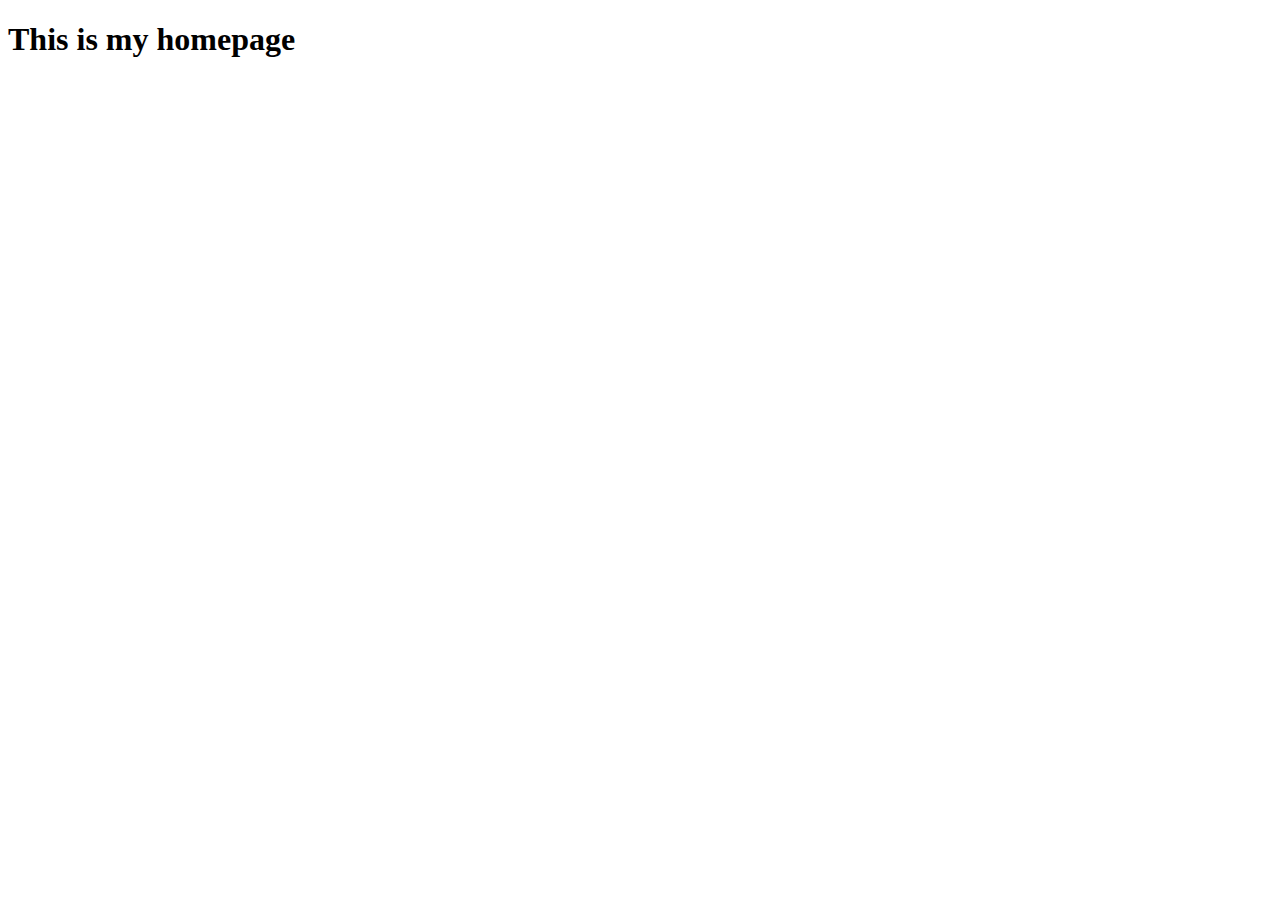
<file: index.html>
<!DOCTYPE html>
<html lang="en">

<head>
    <meta charset="UTF-8">
    <meta http-equiv="X-UA-Compatible" content="IE=edge">
    <meta name="viewport" content="width=device-width, initial-scale=1.0">
    <title>Document</title>
</head>

<body>
    <h1>This is my homepage</h1>
</body>

</html>
</file>
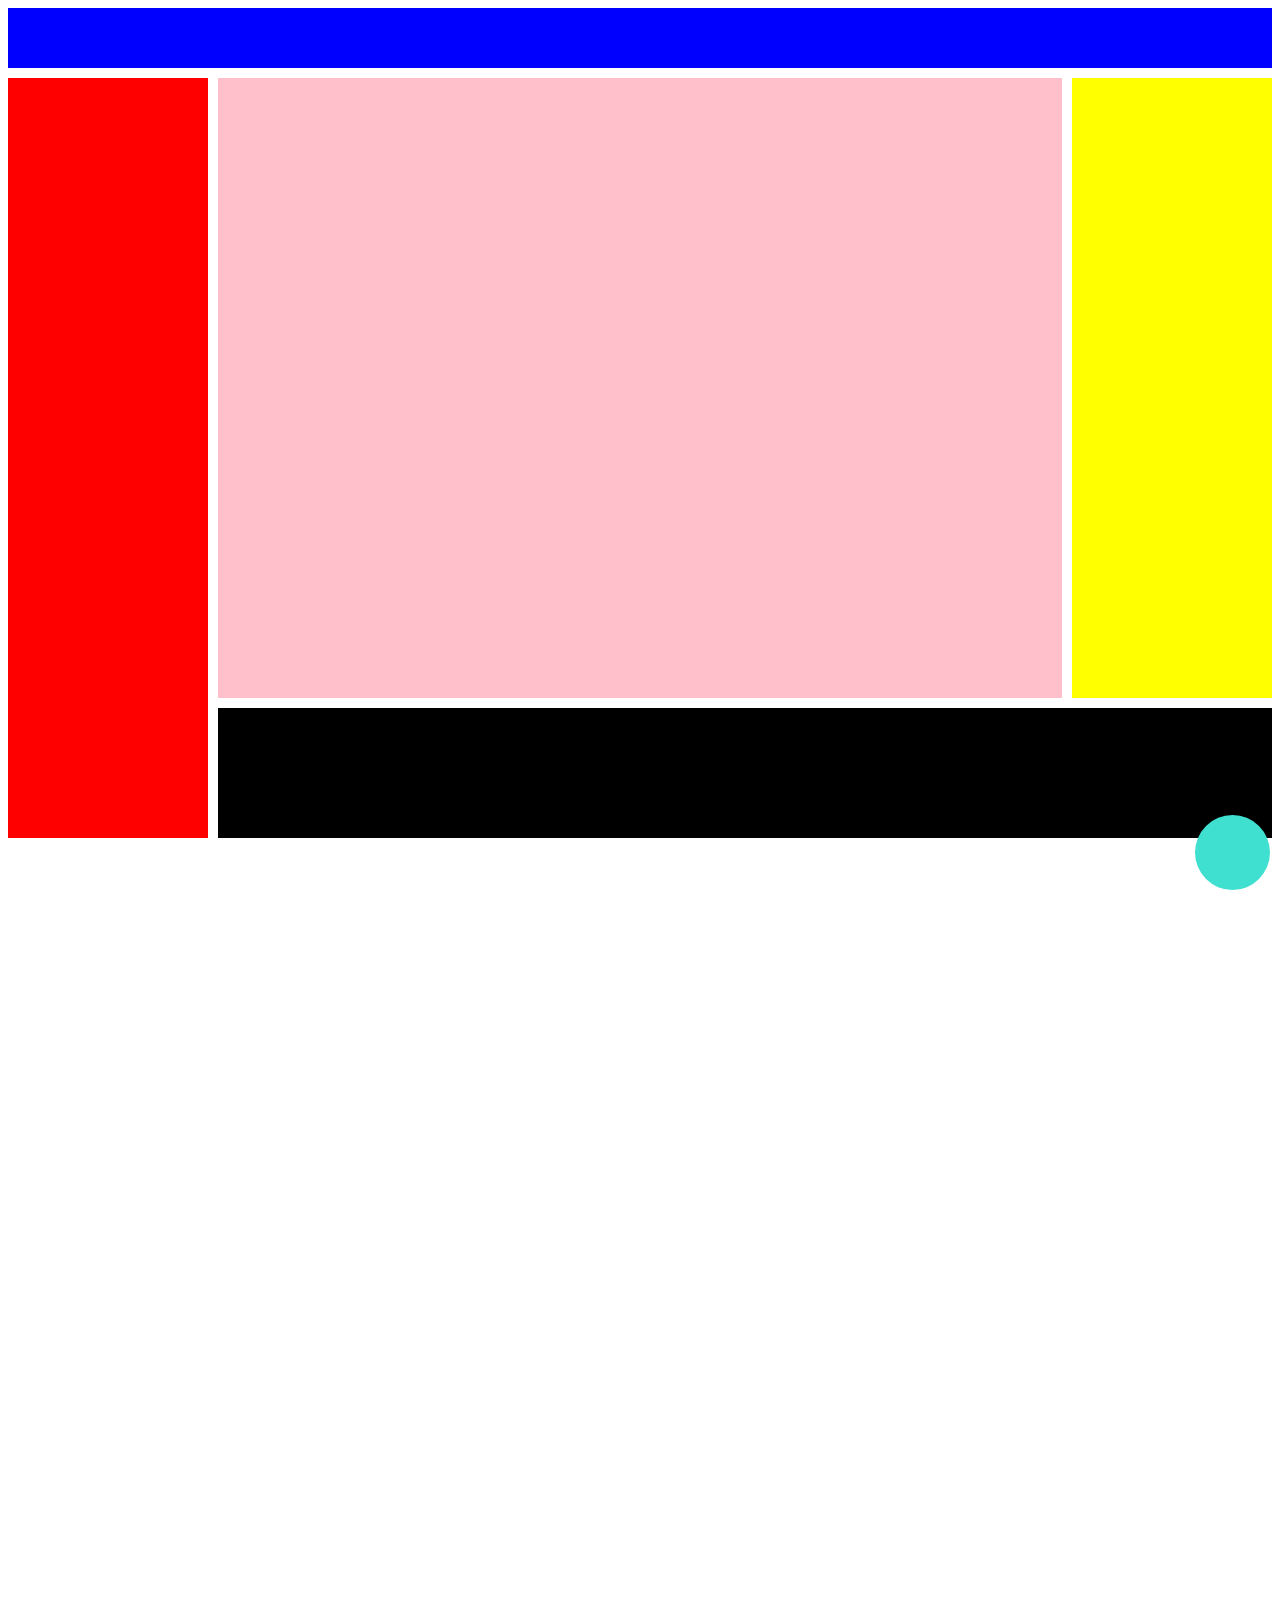
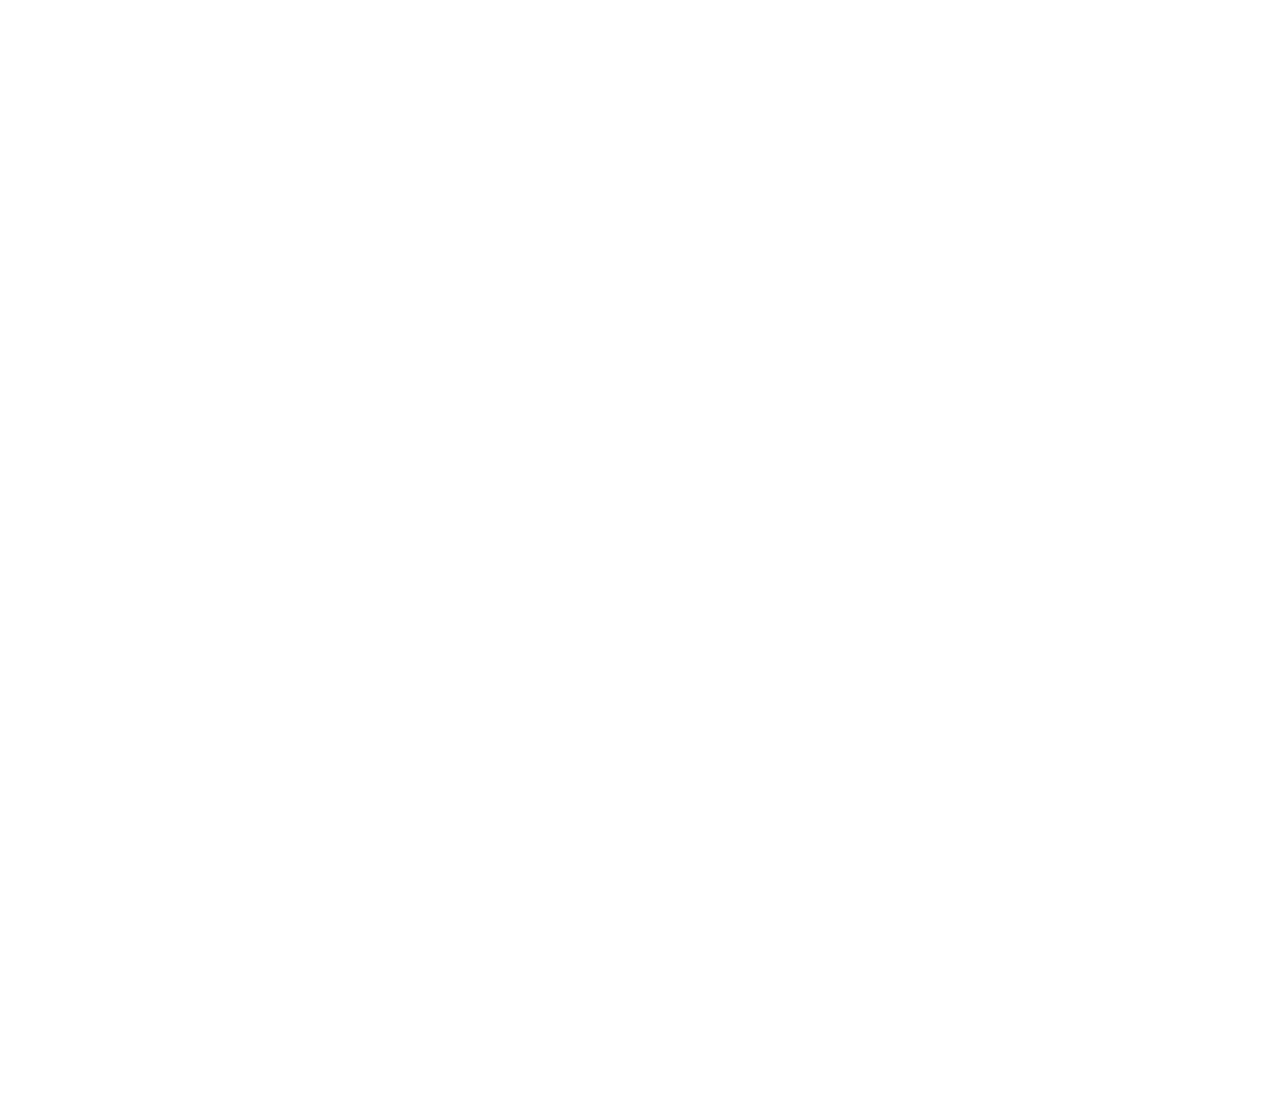
<file: lesson6/index.html>
<!DOCTYPE html>
<html lang="en">

<head>
    <meta charset="UTF-8">
    <meta http-equiv="X-UA-Compatible" content="IE=edge">
    <meta name="viewport" content="width=device-width, initial-scale=1.0">
    <title>Document</title>
    <link rel="stylesheet" href="./style.css">
</head>

<body>
    <div class="gridParent">
        <div></div>
        <div></div>
        <div></div>
        <div></div>
        <div></div>
    </div>
    <div class="awesomeDiv"></div>
</body>

</html>
</file>
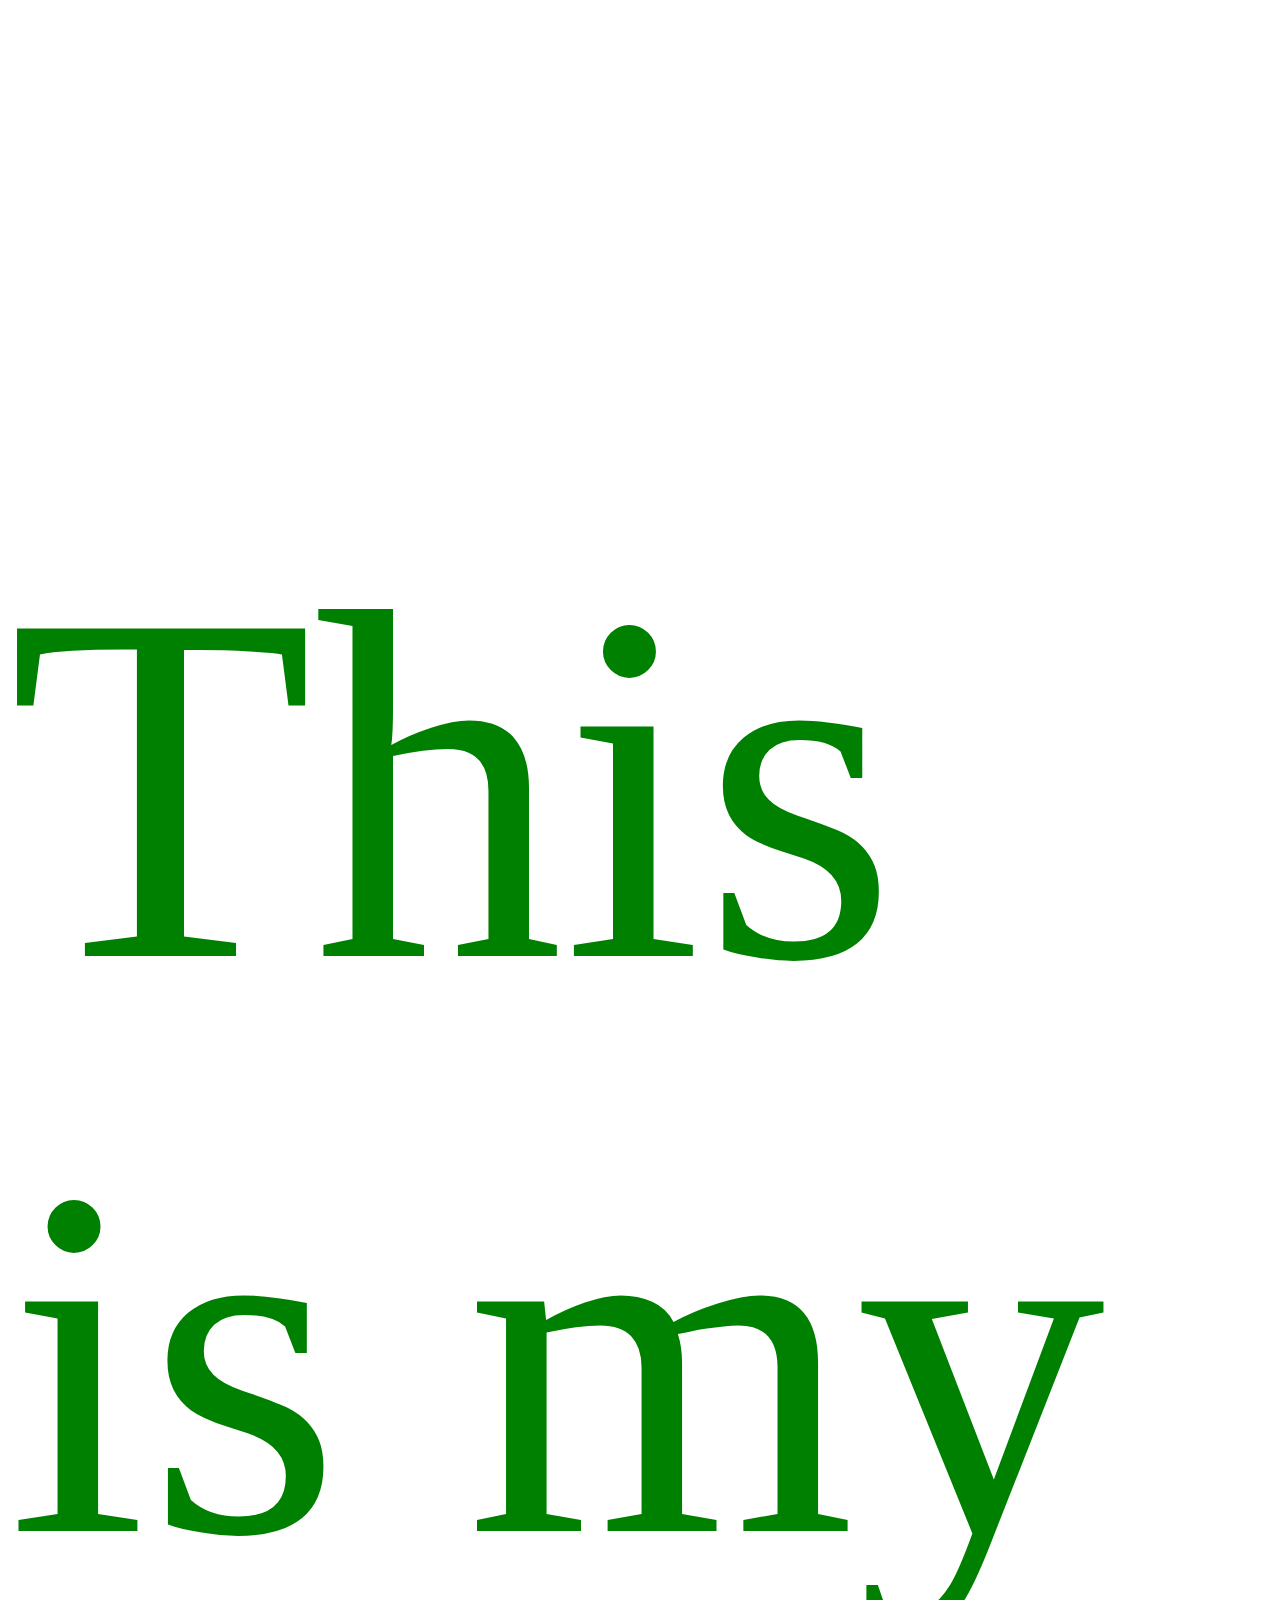
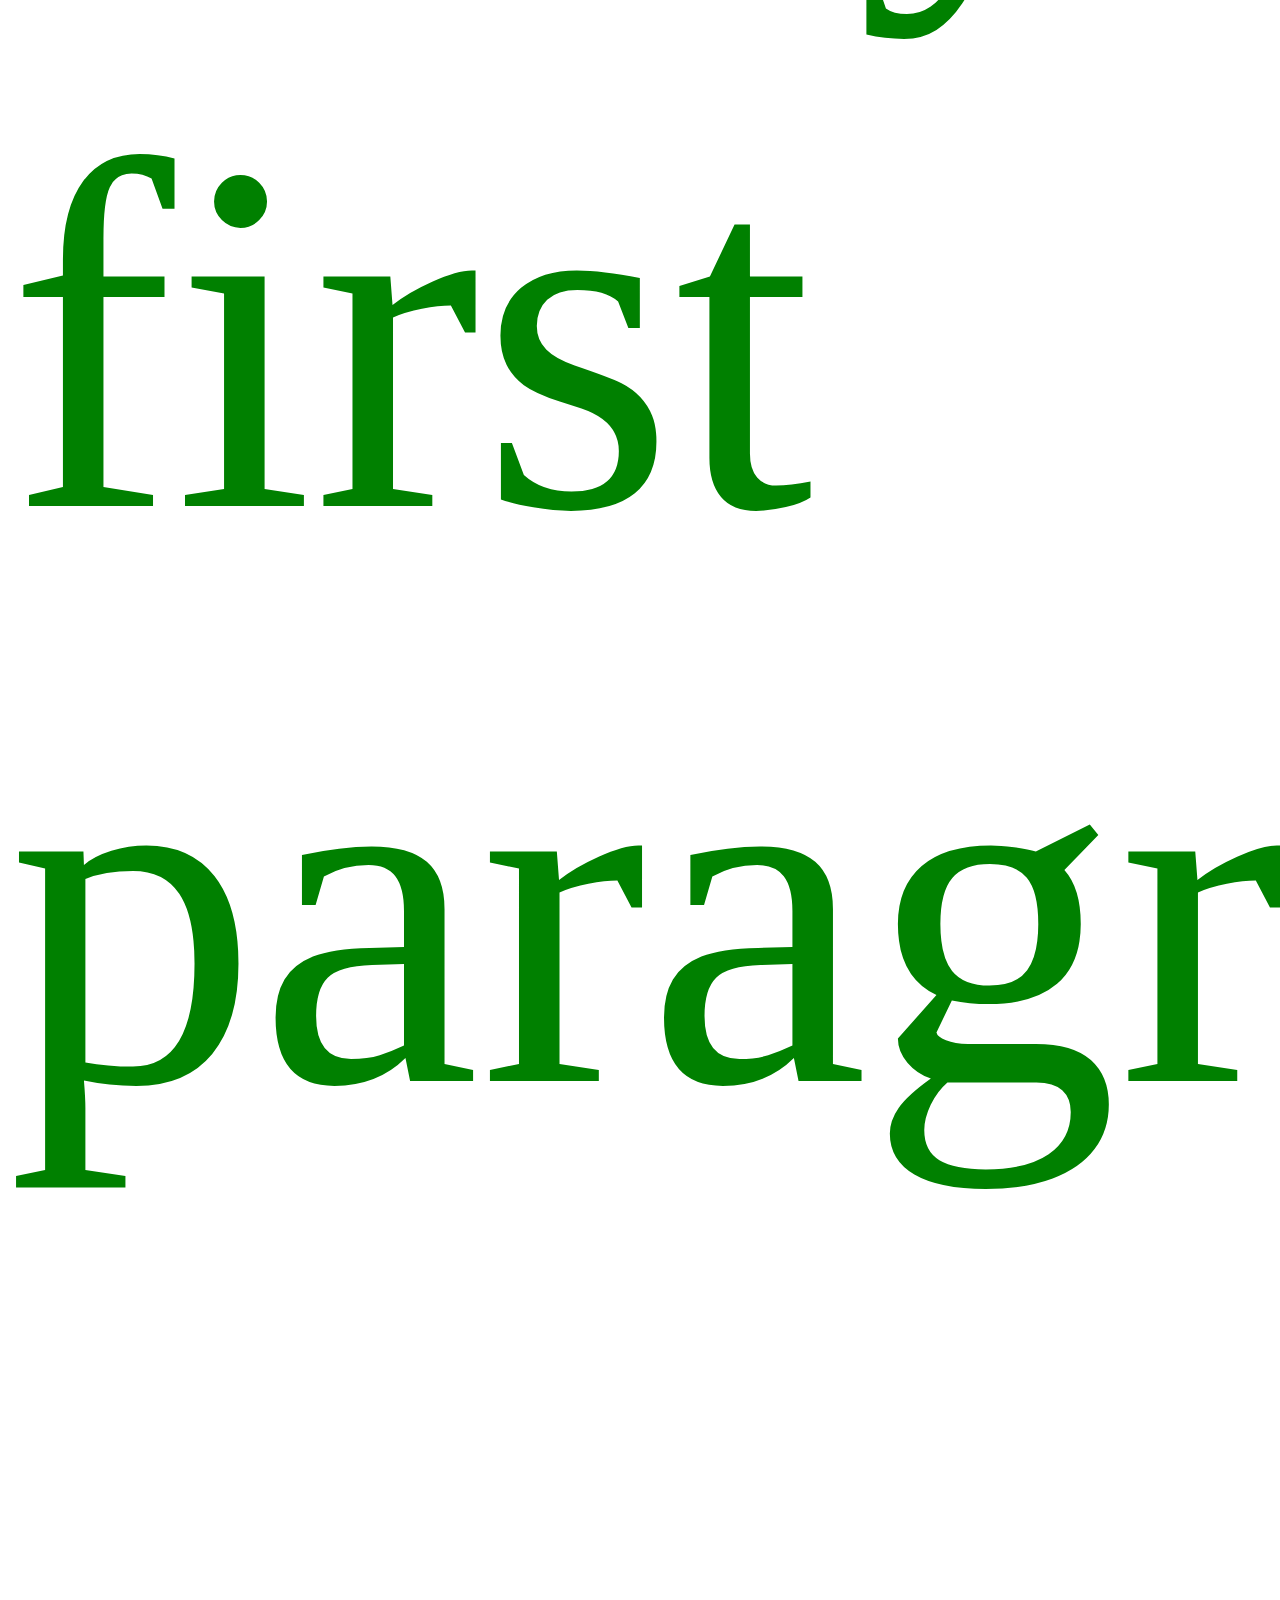
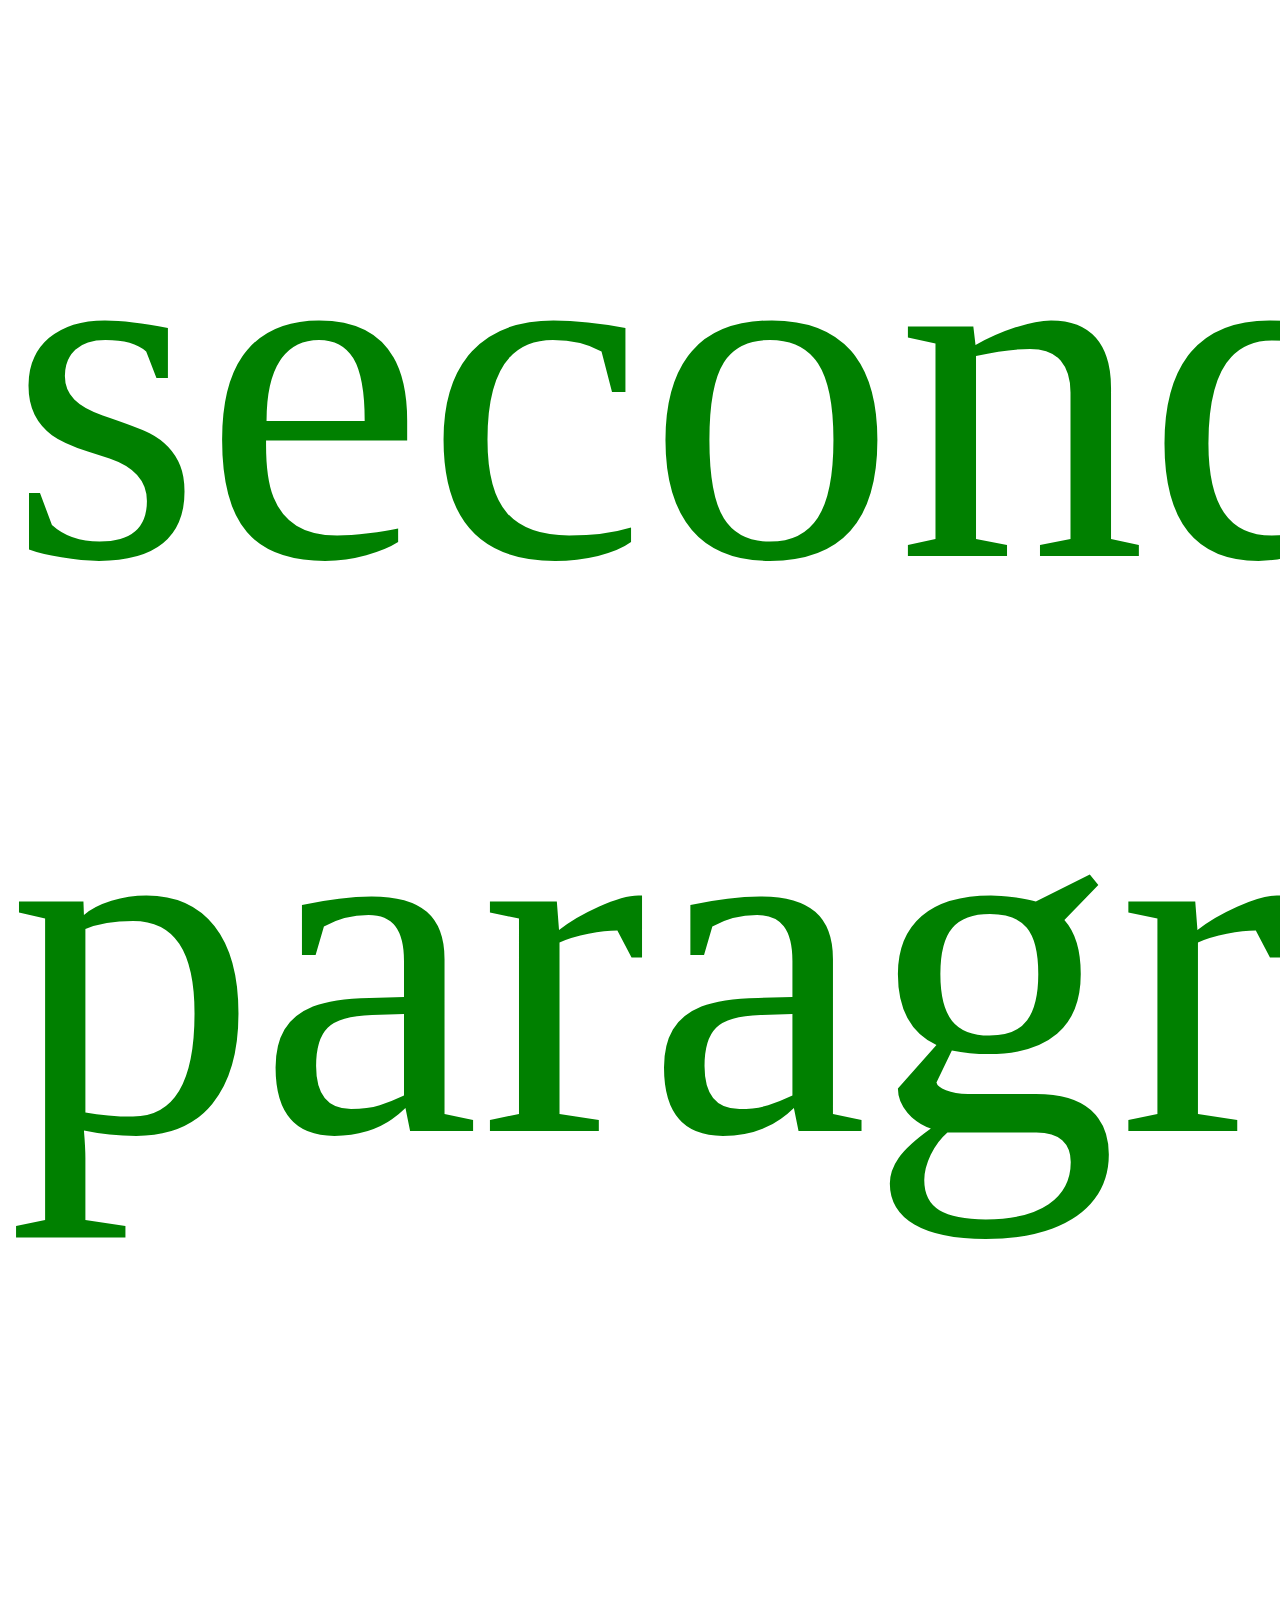
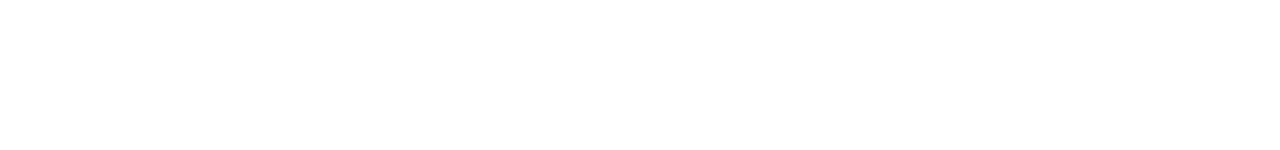
<file: class.html>
<!DOCTYPE html>
<html lang="en">

<head>
    <meta charset="UTF-8">
    <meta http-equiv="X-UA-Compatible" content="IE=edge">
    <meta name="viewport" content="width=device-width, initial-scale=1.0">
    <title>Awesome Document</title>
    <link rel="stylesheet" href="class.css">
</head>

<body>
    <p>This is my first paragraph</p>
    <p>second paragraph</p>
</body>

</html>
</file>
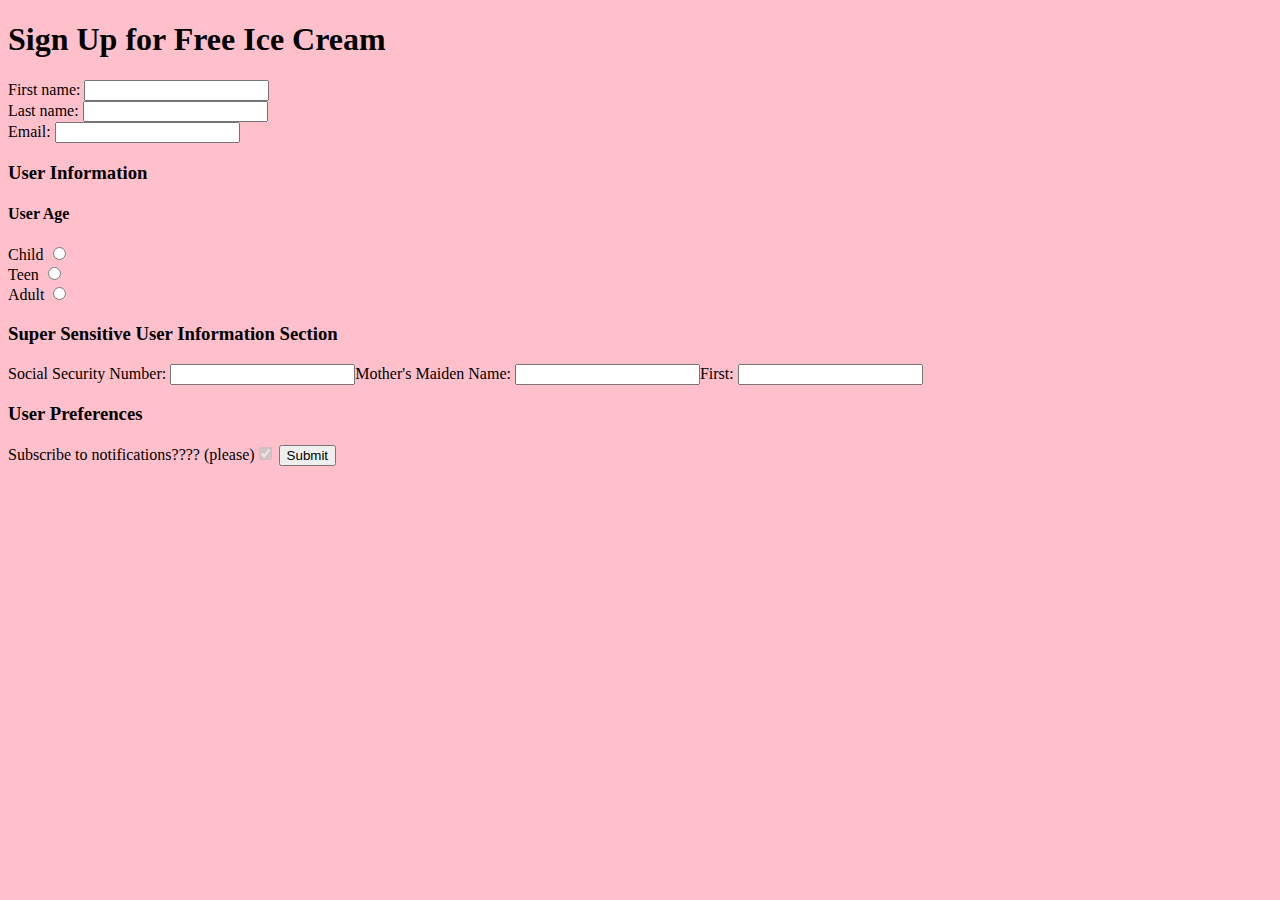
<file: lesson10/forms.html>
<!DOCTYPE html>
<html lang="en">

<head>
    <meta charset="UTF-8">
    <meta http-equiv="X-UA-Compatible" content="IE=edge">
    <meta name="viewport" content="width=device-width, initial-scale=1.0">
    <title>Fun Forms Tutorial</title>
    <link rel="stylesheet" href="style.css">
    <script>
        function submitSuperCoolForm (event) {
            // alert('Hi there, ' + event.target[0].value + ' ' + event.target[1].value);
            // alert(`Hi there, ${event.target[0].value} ${event.target[1].value}!`);

            let firstName = document.getElementById('firstName').value;
            let message = `Hi there, ${firstName}!`;

            document.getElementById('welcomeMessage').innerHTML = message;
        }
    </script>
</head>

<body>
    <h1>Sign Up for Free Ice Cream</h1>
    <p id="welcomeMessage"></p>
    <form action="" onsubmit="submitSuperCoolForm(event); return false">
        <label>First name:</label>
        <input type="text" id="firstName"><br>
        <label>Last name:</label>
        <input type="text"><br>
        <label>Email:</label>
        <input type="email">
        <h3>User Information</h3>
        <h4>User Age</h4>
        <label for="">Child</label>
        <input type="radio" name="age">
        <br>
        <label for="">Teen</label>
        <input type="radio" name="age">
        <br>
        <label for="">Adult</label>
        <input type="radio" name="age">
        <br>

        <h3>Super Sensitive User Information Section</h3>
        <label for="">Social Security Number: </label>
        <input type="text"><label for="">Mother's Maiden Name: </label>
        <input type="text"><label for="">First: </label>
        <input type="text">

        <h3>User Preferences</h3>
        <label for="">Subscribe to notifications???? (please)</label><input type="checkbox" checked disabled>

        <input type="submit">

    </form>
</body>

</html>
</file>
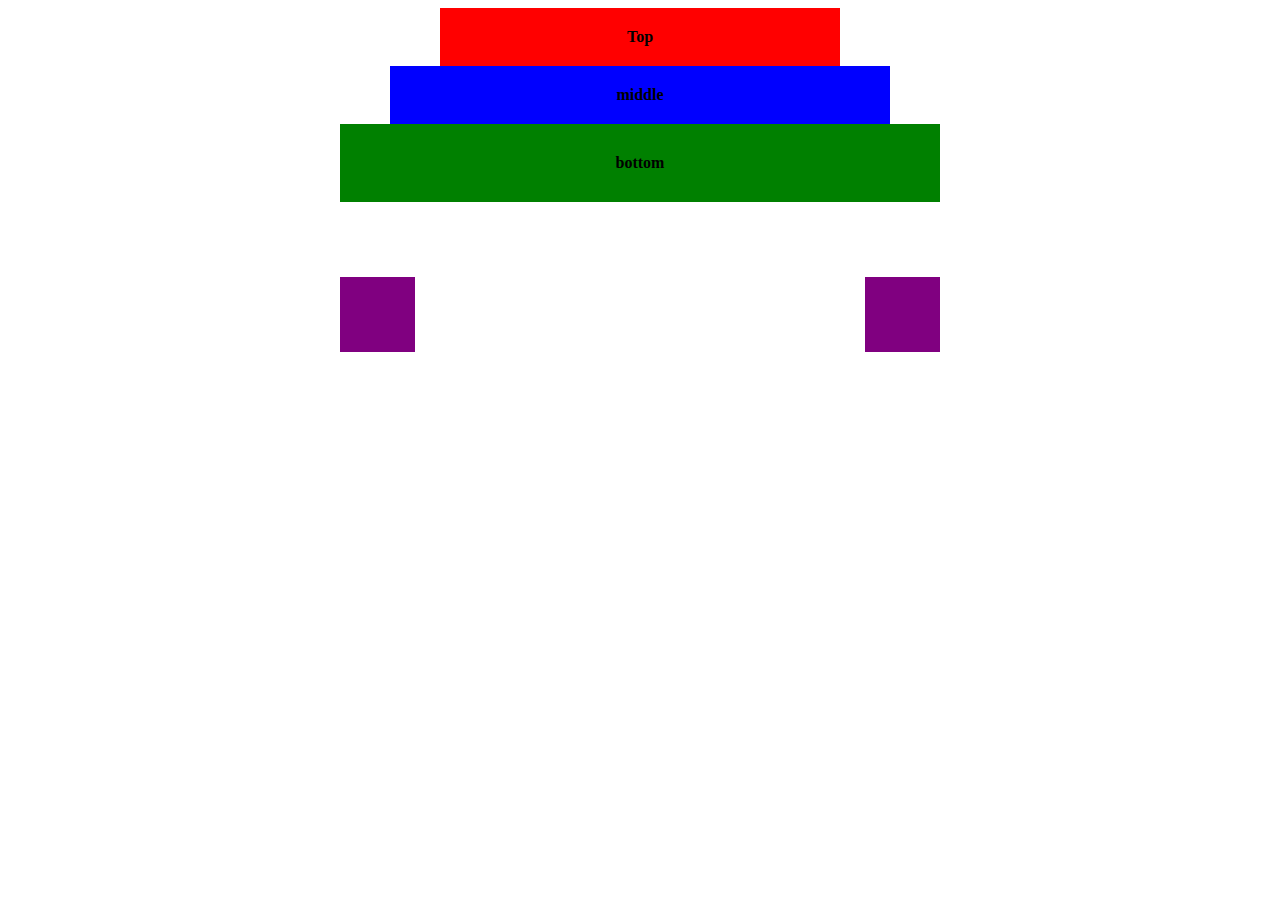
<file: lesson5/tuesday.html>
<!DOCTYPE html>
<html lang="en">

<head>
    <meta charset="UTF-8">
    <meta http-equiv="X-UA-Compatible" content="IE=edge">
    <meta name="viewport" content="width=device-width, initial-scale=1.0">
    <title>Document</title>
    <link rel="stylesheet" href="./tuesday.css">
</head>

<body>
    <div class="p20 top">Top</div>
    <div class="p20 middle">middle</div>
    <div class="p20 bottom">bottom</div>
    <div class="container">
        <div class="square"></div>
        <div class="square right"></div>
    </div>
</body>

</html>
</file>
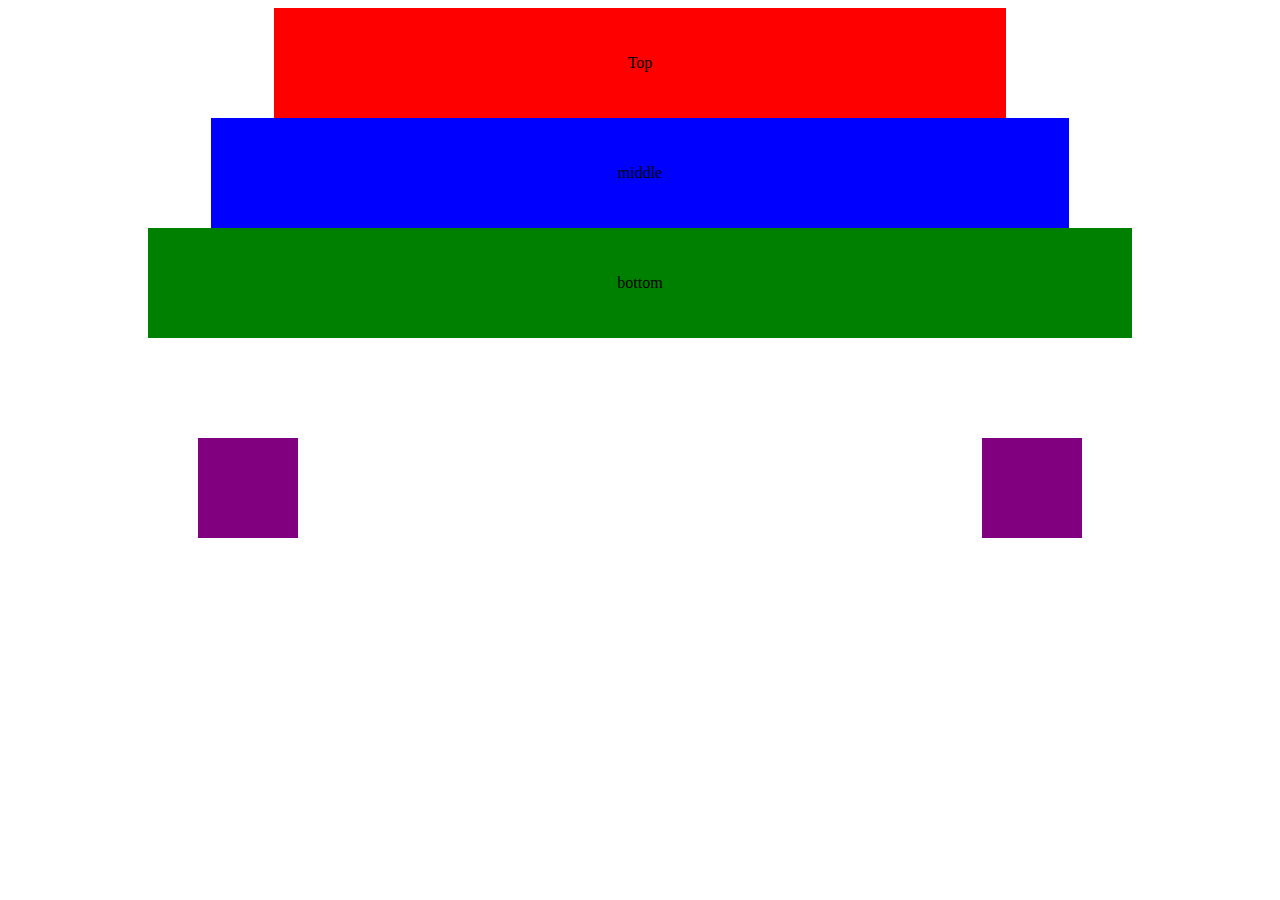
<file: week5/tuesday.html>
<!DOCTYPE html>
<html lang="en">

<head>
    <meta charset="UTF-8">
    <meta http-equiv="X-UA-Compatible" content="IE=edge">
    <meta name="viewport" content="width=device-width, initial-scale=1.0">
    <title>Document</title>
    <link rel="stylesheet" href="./tuesday.css">
    <link rel="shortcut icon" href="https://w7.pngwing.com/pngs/964/995/png-transparent-smiley-emoticon-thumb-signal-emoji-dank-face-smiley-thumb-signal-thumbnail.png" type="image/x-icon">
</head>

<body>
    <div class="mainRectangle red">Top</div>
    <div class="mainRectangle blue">middle</div>
    <div class="mainRectangle green">bottom</div>
    <div class="purpleContainer">
        <div class="square left"></div>
        <div class="square right"></div>
    </div>
</body>

</html>
</file>
<file: lesson6/style.css>
body {
  height: 300vh;
}
.awesomeDiv {
  width: 75px;
  height: 75px;
  background-color: turquoise;
  border-radius: 50%;
  position: fixed;
  bottom: 10px;
  right: 10px;
}

.gridParent {
  display: grid;
  gap: 10px;
  width: 100%;
  grid-template-columns: 200px auto 200px;
  grid-template-rows: repeat(12, 60px);
}
.gridParent div {
  min-height: 5px;
}

.gridParent div:nth-child(1) {
  grid-column: 1 / 4;
  grid-row: 1 / 2;
  background-color: blue;
}
.gridParent div:nth-child(2) {
  grid-column: 1 / 2;
  grid-row: 2 / 13;
  background-color: red;
}
.gridParent div:nth-child(3) {
  grid-column: 2 / 3;
  grid-row: 2 / 11;
  background-color: pink;
}
.gridParent div:nth-child(4) {
  grid-column: 2 / 4;
  grid-row: 11 / 13;
  background-color: black;
}
.gridParent div:nth-child(5) {
  grid-column: 3 / 4;
  grid-row: 2 / 11;
  background-color: yellow;
}
</file>
<file: class.css>
p {
  color: green;
  font-size: 500px;
}
</file>
<file: lesson10/style.css>
body {
  background-color: pink;
}
</file>
<file: lesson5/tuesday.css>
div {
  text-align: center;
  margin: 0 auto;
  font-weight: bold;
}

.p20 {
  padding: 20px 0; /* top/bottom then left/right */
}

.top {
  width: 400px;
  background-color: red;
}

.middle {
  width: 500px;
  background-color: blue;
}

.bottom {
  width: 600px;
  background-color: green;
  padding: 30px 0;
}

.container {
  width: 600px;
  height: 75px;
  margin-top: 75px;
}

.square {
  height: 75px;
  width: 75px;
  background-color: purple;
  float: left;
}

.right {
  float: right;
}
</file>
<file: week5/tuesday.css>
.mainRectangle {
  text-align: center;
  color: black;
  height: 10px;
  margin: 0 auto;
  padding: 50px;
  line-height: 10px;
}

.red {
  background-color: red;
  width: 50%;
}

.blue {
  background-color: blue;
  width: 60%;
}

.green {
  background-color: green;
  margin-bottom: 100px;
  width: 70%;
}

.purpleContainer {
  width: 70%;
  margin: 0 auto;
}

.square {
  background-color: purple;
  width: 100px;
  height: 100px;
  float: left;
}

.right {
  float: right;
}
</file>
